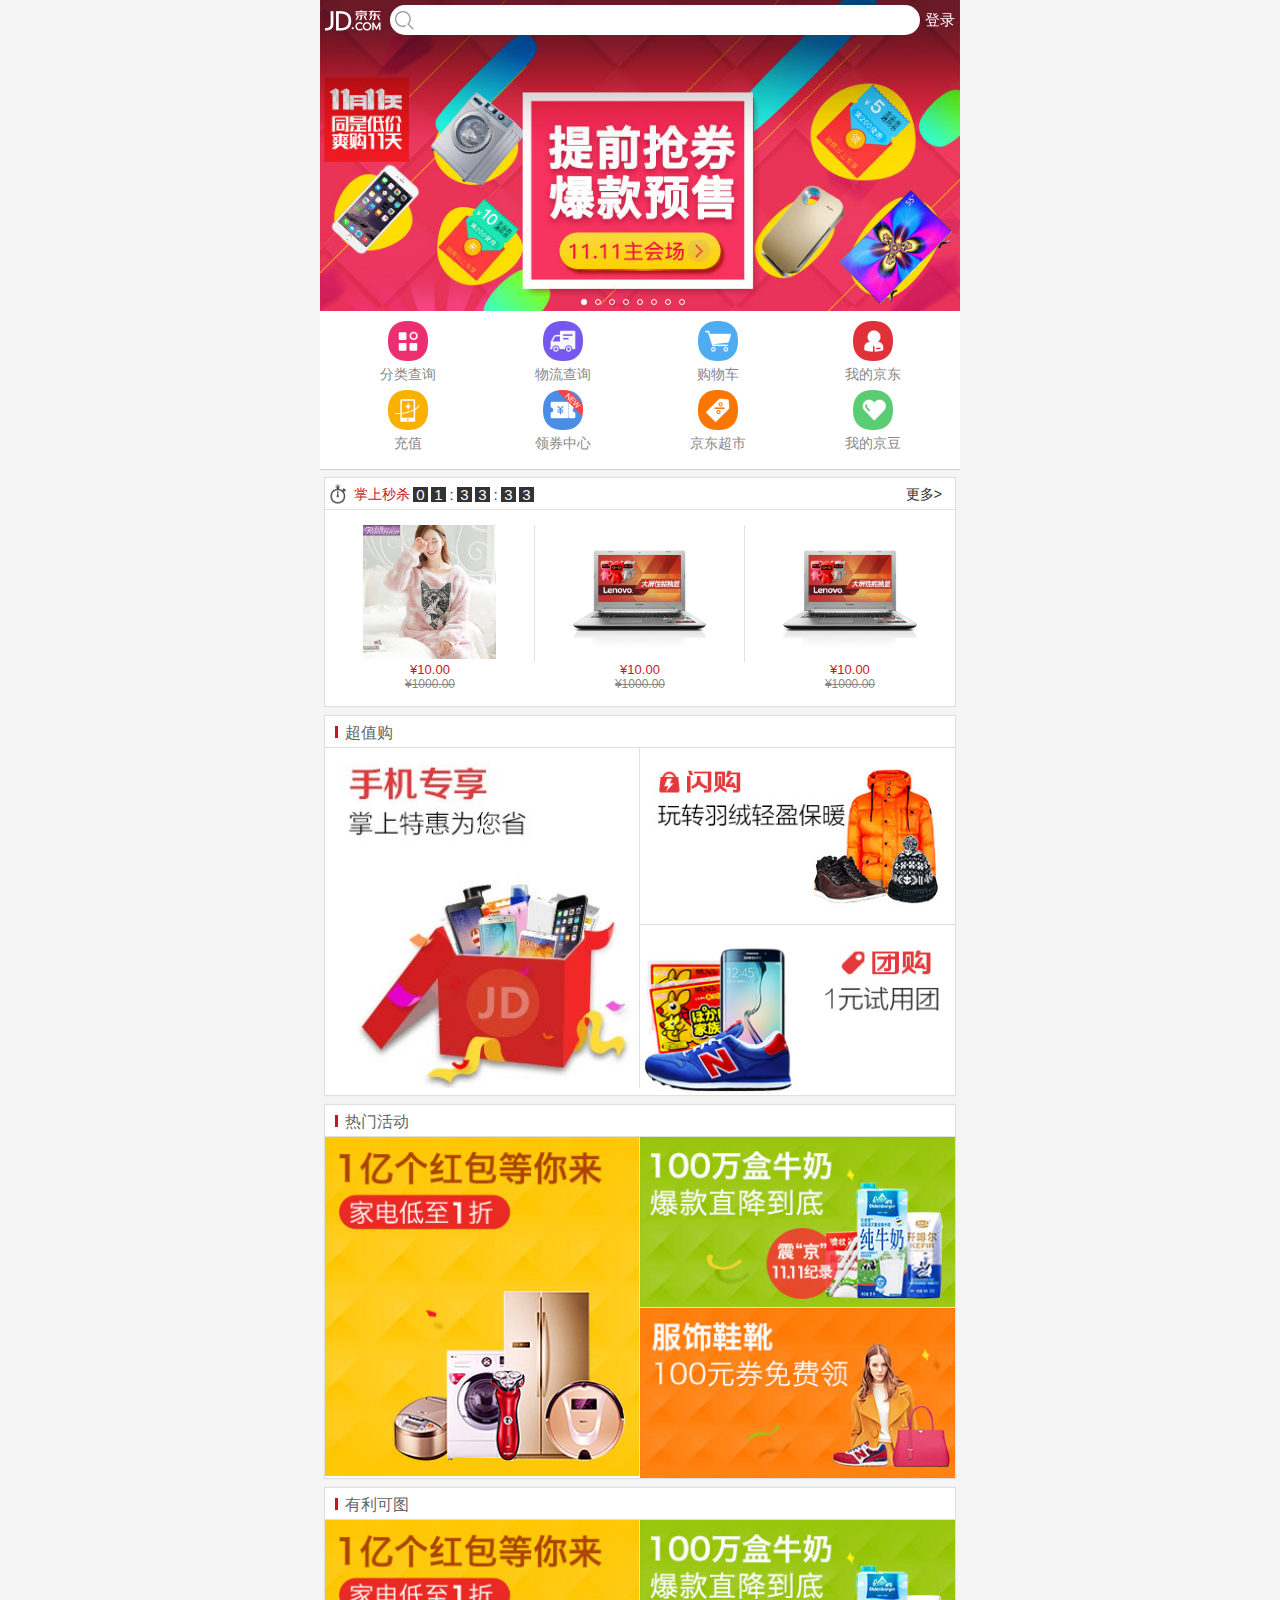
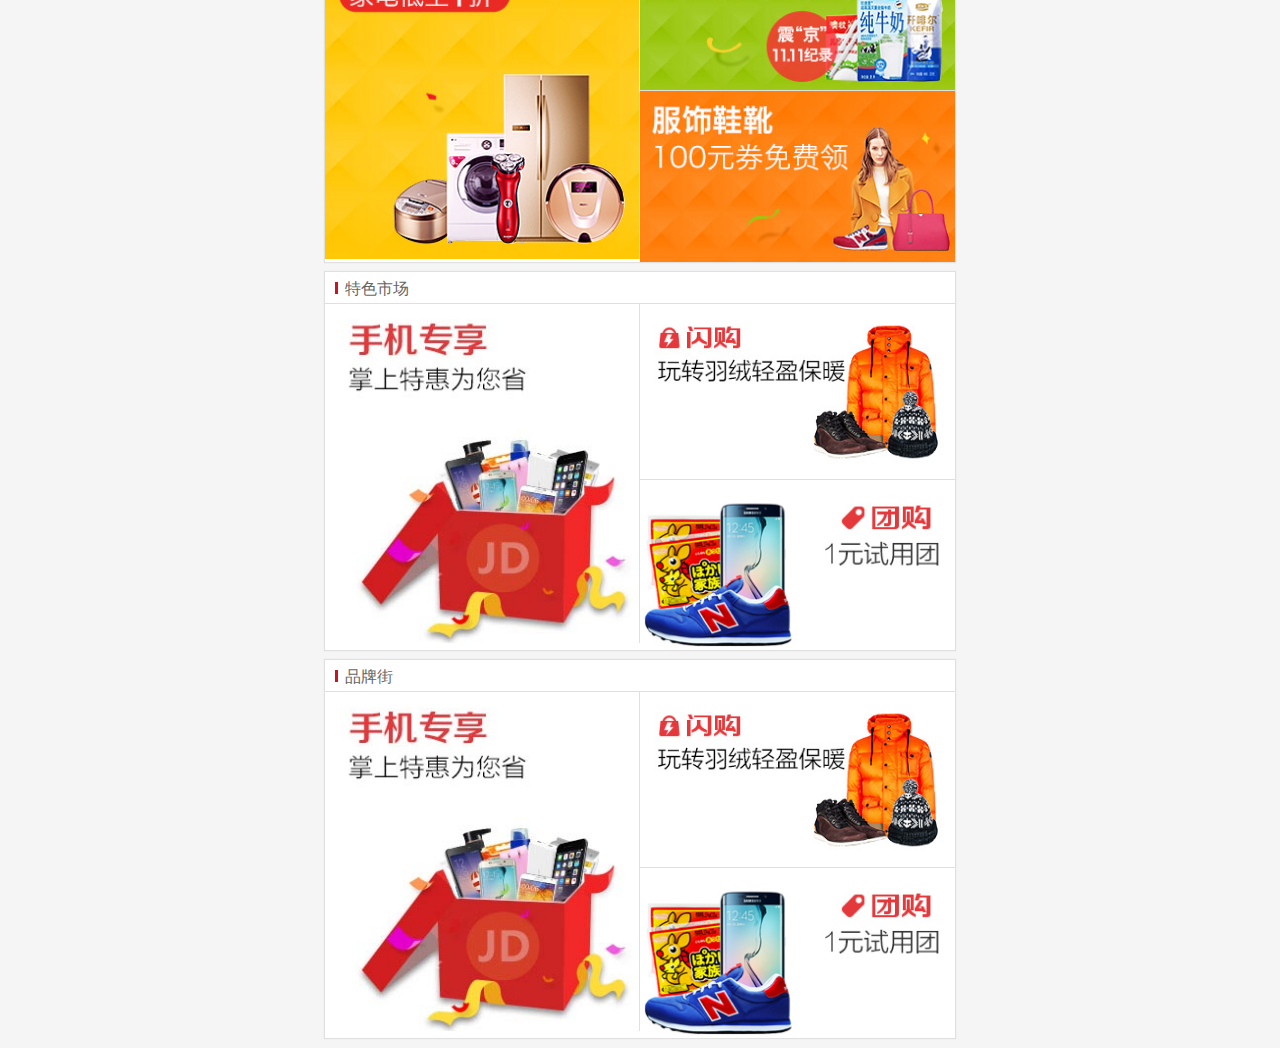
<file: index.html>
<!DOCTYPE html>
<html>
	<head>
		<meta charset="utf-8">
		<meta name="viewport" content="width=device-width, user-scalable=no, initial-scale=1.0, maximum-scale=1.0, minimum-scale=1.0" />
		<title></title>
		<link rel="stylesheet" href="css/base.css" />
		<link rel="stylesheet" href="css/css.css" />
		
	</head>
	<body>
		<div class="jd_layout">
			<header class="jd_header">
				<div class="jd_header_box">
					<a href="#" class="icon_logo"></a>
					<form action="">
						<span class="icon_search"></span>
						<input type="search" />
					</form>
					<a href="#" class="login">登录</a>
				</div>
			</header>
			<div class="jd_banner">
				<ul class="clearfix">
					<li><a href=""><img src="img/l8.jpg" alt="" /></a></li>
					<li><a href=""><img src="img/l1.jpg" alt="" /></a></li>
					<li><a href=""><img src="img/l2.jpg" alt="" /></a></li>
					<li><a href=""><img src="img/l3.jpg" alt="" /></a></li>
					<li><a href=""><img src="img/l4.jpg" alt="" /></a></li>
					<li><a href=""><img src="img/l5.jpg" alt="" /></a></li>
					<li><a href=""><img src="img/l6.jpg" alt="" /></a></li>
					<li><a href=""><img src="img/l7.jpg" alt="" /></a></li>
					<li><a href=""><img src="img/l8.jpg" alt="" /></a></li>
					<li><a href=""><img src="img/l1.jpg" alt="" /></a></li>
				</ul>
				<ul>
					<li class="cur"></li>
					<li></li>
					<li></li>
					<li></li>
					<li></li>
					<li></li>
					<li></li>
					<li></li>
				</ul>
			</div>
			<!--导航栏-->
			<nav class="jd_nav">
				<ul class="clearfix">
					<li>
						<a href="#">
							<img src="img/nav0.png"/>
							<p>分类查询</p>
						</a>
					</li>
					<li>
						<a href="#">
							<img src="img/nav1.png"/>
							<p>物流查询</p>
						</a>
					</li>
					<li>
						<a href="#">
							<img src="img/nav2.png"/>
							<p>购物车</p>
						</a>
					</li>
					<li>
						<a href="#">
							<img src="img/nav3.png"/>
							<p>我的京东</p>
						</a>
					</li>
					<li>
						<a href="#">
							<img src="img/nav4.png"/>
							<p>充值</p>
						</a>
					</li>
					<li>
						<a href="#">
							<img src="img/nav5.png"/>
							<p>领券中心</p>
						</a>
					</li>
					<li>
						<a href="#">
							<img src="img/nav6.png"/>
							<p>京东超市</p>
						</a>
					</li>
					<li>
						<a href="#">
							<img src="img/nav7.png"/>
							<p>我的京豆</p>
						</a>
					</li>
				</ul>				
			</nav>
			<!--京东商品开始-->
			<main class="jd_main">
				<section class="jd_product">
					<div class="jd_product_tit noborder clearfix">
						<span class="sk_icon"></span>
						<span class="sk_name">掌上秒杀</span>
						<div class="sk_time">
							<span>0</span>
							<span>1</span>
							<span>:</span>
							<span>3</span>
							<span>3</span>
							<span>:</span>
							<span>3</span>
							<span>3</span>
						</div>
						<a href="#" class="sk_more">更多></a>
					</div>
					<div class="jd_product_con">
						<ul class="clearfix">
							<li>
								<a href="#">
									<img src="img/detail01.jpg" alt="" />
								</a>
								<p class="sk_nowprice">&yen;10.00</p>
								<p class="sk_oldprice">&yen;1000.00</p>
							</li>
							<li>
								<a href="#">
									<img src="img/detail02.jpg" alt="" />
								</a>
								<p class="sk_nowprice">&yen;10.00</p>
								<p class="sk_oldprice">&yen;1000.00</p>
							</li>
							<li>
								<a href="#">
									<img src="img/detail02.jpg" alt="" />
								</a>
								<p class="sk_nowprice">&yen;10.00</p>
								<p class="sk_oldprice">&yen;1000.00</p>
							</li>
						</ul>
					</div>
				</section>
				<section class="jd_product">
					<div class="jd_product_tit">
						<h3>超值购</h3>
					</div>
					<div class="jd_product_con clearfix">
						<a href="#" class="f_left b_right w_50"><img src="img/cp1.jpg" alt="" /></a>
						<a href="#" class="b_bottom f_right w_50"><img src="img/cp2.jpg" alt="" /></a>
						<a href="#" class="w_50 f_right"><img src="img/cp3.jpg" alt="" /></a>
					</div>
				</section>
				<section class="jd_product">
					<div class="jd_product_tit">
						<h3>热门活动</h3>
					</div>
					<div class="jd_product_con clearfix">
						<a href="#" class="f_left b_right w_50"><img src="img/cp4.jpg" alt="" /></a>
						<a href="#" class="b_bottom f_right w_50"><img src="img/cp5.jpg" alt="" /></a>
						<a href="#" class="w_50 f_right"><img src="img/cp6.jpg" alt="" /></a>
					</div>
				</section>
				<section class="jd_product">
					<div class="jd_product_tit">
						<h3>有利可图</h3>
					</div>
					<div class="jd_product_con clearfix">
						<a href="#" class="f_left b_right w_50"><img src="img/cp4.jpg" alt="" /></a>
						<a href="#" class="b_bottom f_right w_50"><img src="img/cp5.jpg" alt="" /></a>
						<a href="#" class="w_50 f_right"><img src="img/cp6.jpg" alt="" /></a>
					</div>
				</section>
				<section class="jd_product">
					<div class="jd_product_tit">
						<h3>特色市场</h3>
					</div>
					<div class="jd_product_con clearfix">
						<a href="#" class="f_left b_right w_50"><img src="img/cp1.jpg" alt="" /></a>
						<a href="#" class="b_bottom f_right w_50"><img src="img/cp2.jpg" alt="" /></a>
						<a href="#" class="w_50 f_right"><img src="img/cp3.jpg" alt="" /></a>
					</div>
				</section>
				<section class="jd_product">
					<div class="jd_product_tit">
						<h3>品牌街</h3>
					</div>
					<div class="jd_product_con clearfix">
						<a href="#" class="f_left b_right w_50"><img src="img/cp1.jpg" alt="" /></a>
						<a href="#" class="b_bottom f_right w_50"><img src="img/cp2.jpg" alt="" /></a>
						<a href="#" class="w_50 f_right"><img src="img/cp3.jpg" alt="" /></a>
					</div>
				</section>
			</main>
		</div>
	</body>
	<script src="js/common.js"></script>
	<script src="js/myjs.js" type="text/javascript" charset="utf-8"></script>
</html>
</file>
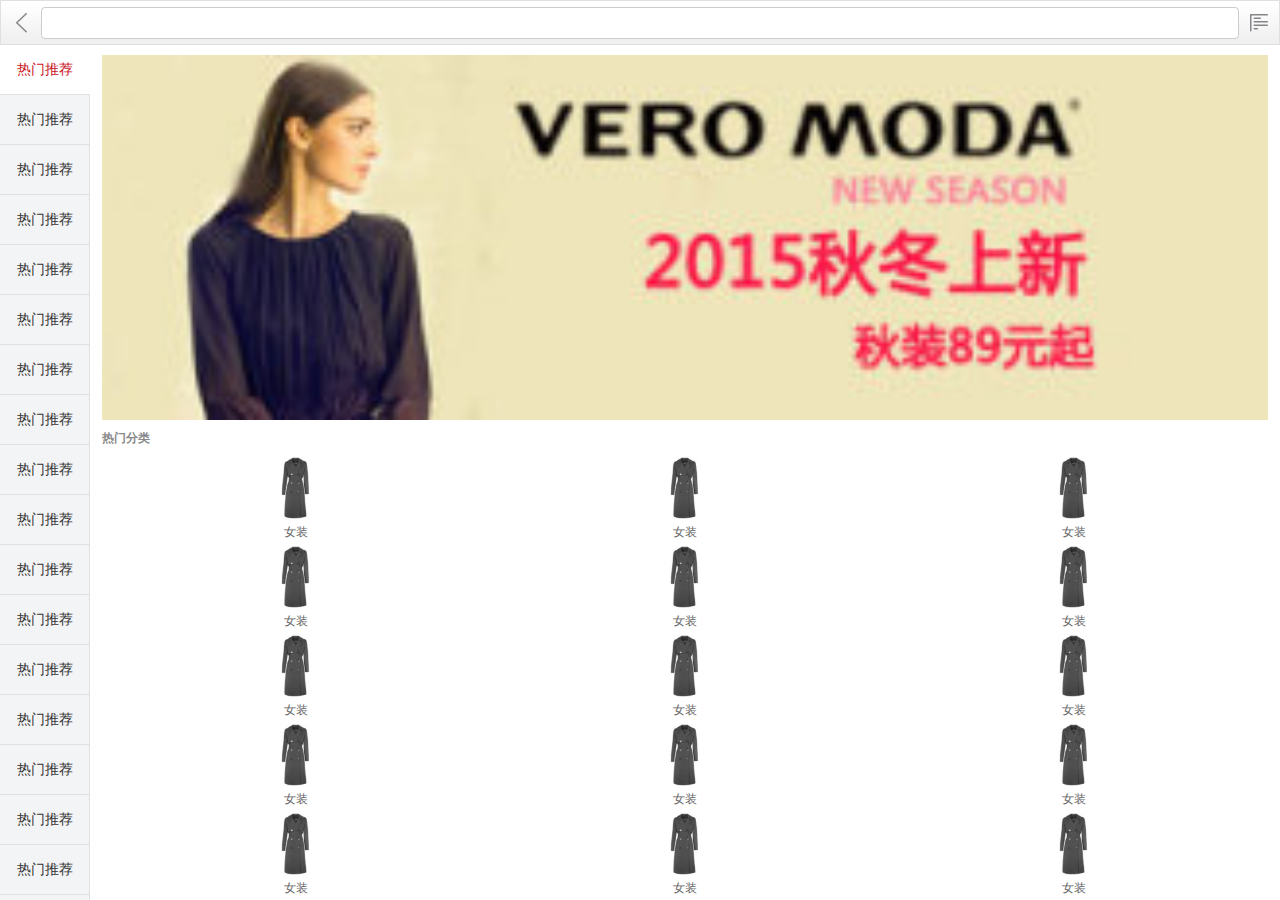
<file: category.html>
<!DOCTYPE html>
<html>
	<head>
		<meta charset="utf-8">
		<meta name="viewport" content="width=device-width, user-scalable=no, initial-scale=1.0, maximum-scale=1.0, minimum-scale=1.0" />	
		<title>分类</title>
		<link rel="stylesheet" href="css/base.css" />
		<link rel="stylesheet" href="css/category.css" />
	</head>
	<body>
		<!--顶部通栏-->
		<header class="jd_topbar">
			<a href="#" class="icon_back"></a>
			<form action="">
				<input type="search" />
			</form>
			<a href="#" class="icon_menu"></a>
		</header>
		<!--分类大盒子-->
		<main class="jd_category">
			<div class="jd_category_l">
				<ul class="jd_category_left_con">
					<li class="now"><a href="#">热门推荐</a></li>
					<li><a href="#">热门推荐</a></li>
					<li><a href="#">热门推荐</a></li>
					<li><a href="#">热门推荐</a></li>
					<li><a href="#">热门推荐</a></li>
					<li><a href="#">热门推荐</a></li>
					<li><a href="#">热门推荐</a></li>
					<li><a href="#">热门推荐</a></li>
					<li><a href="#">热门推荐</a></li>
					<li><a href="#">热门推荐</a></li>
					<li><a href="#">热门推荐</a></li>
					<li><a href="#">热门推荐</a></li>
					<li><a href="#">热门推荐</a></li>
					<li><a href="#">热门推荐</a></li>
					<li><a href="#">热门推荐</a></li>
					<li><a href="#">热门推荐</a></li>
					<li><a href="#">热门推荐</a></li>
					<li><a href="#">热门推荐</a></li>
					<li><a href="#">热门推荐</a></li>
				</ul>
			</div>
			<div class="jd_category_r">
				<div class="jd_category_r_con">
					<a href="#" class="category_flbanner"><img src="img/banner_1.jpg" alt="" /></a>
					<div class="category_box">
						<h3>热门分类</h3>
						<ul class="clearfix">
							<li>
								<a href="#">
									<img src="img/nv-fy.jpg" alt="" />
									<p>女装</p>
								</a>
							</li>
							<li>
								<a href="#">
									<img src="img/nv-fy.jpg" alt="" />
									<p>女装</p>
								</a>
							</li>
							<li>
								<a href="#">
									<img src="img/nv-fy.jpg" alt="" />
									<p>女装</p>
								</a>
							</li>
							<li>
								<a href="#">
									<img src="img/nv-fy.jpg" alt="" />
									<p>女装</p>
								</a>
							</li>
							<li>
								<a href="#">
									<img src="img/nv-fy.jpg" alt="" />
									<p>女装</p>
								</a>
							</li>
							<li>
								<a href="#">
									<img src="img/nv-fy.jpg" alt="" />
									<p>女装</p>
								</a>
							</li>
							<li>
								<a href="#">
									<img src="img/nv-fy.jpg" alt="" />
									<p>女装</p>
								</a>
							</li>
							<li>
								<a href="#">
									<img src="img/nv-fy.jpg" alt="" />
									<p>女装</p>
								</a>
							</li>
							<li>
								<a href="#">
									<img src="img/nv-fy.jpg" alt="" />
									<p>女装</p>
								</a>
							</li>
							<li>
								<a href="#">
									<img src="img/nv-fy.jpg" alt="" />
									<p>女装</p>
								</a>
							</li>
							<li>
								<a href="#">
									<img src="img/nv-fy.jpg" alt="" />
									<p>女装</p>
								</a>
							</li>
							<li>
								<a href="#">
									<img src="img/nv-fy.jpg" alt="" />
									<p>女装</p>
								</a>
							</li>
							<li>
								<a href="#">
									<img src="img/nv-fy.jpg" alt="" />
									<p>女装</p>
								</a>
							</li>
							<li>
								<a href="#">
									<img src="img/nv-fy.jpg" alt="" />
									<p>女装</p>
								</a>
							</li>
							<li>
								<a href="#">
									<img src="img/nv-fy.jpg" alt="" />
									<p>女装</p>
								</a>
							</li>
						</ul>
					</div>
				</div>
			</div>
		</main>
		<script src="js/common.js" type="text/javascript" charset="utf-8"></script>
		<script src="js/category.js" type="text/javascript" charset="utf-8"></script>
	</body>
</html>
</file>
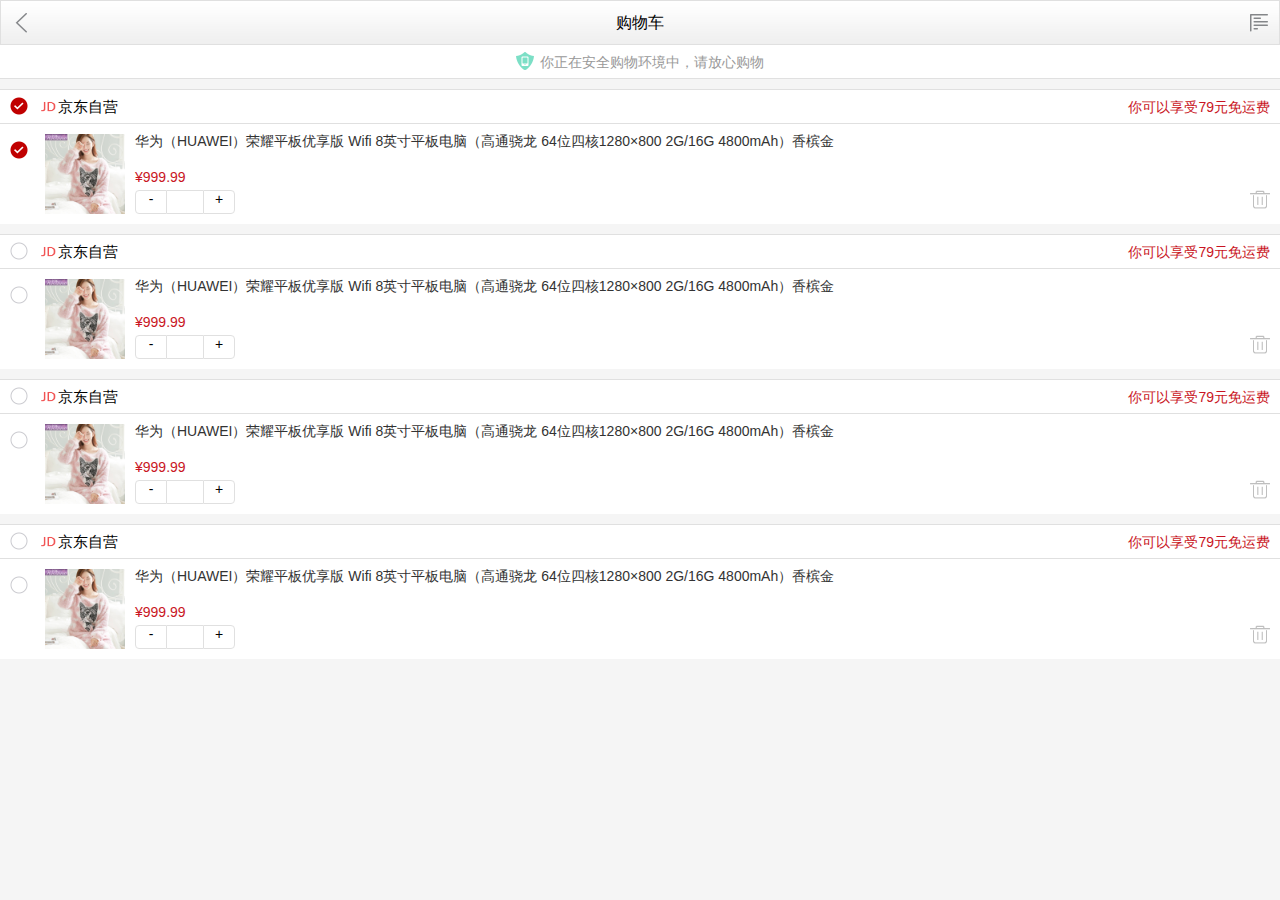
<file: shoppingcart.html>
<!DOCTYPE html>
<html>
	<head>
		<meta charset="utf-8">
		<meta name="viewport" content="width=device-width, user-scalable=no, initial-scale=1.0, maximum-scale=1.0, minimum-scale=1.0" />	
		<title>购物车</title>
		<link rel="stylesheet" href="css/base.css" />
		<link rel="stylesheet" href="css/shoppingcar.css" />
	</head>
	<body>
		<!--顶部通栏-->
		<header class="jd_topbar">
			<a href="#" class="icon_back"></a>
			<h2>购物车</h2>
			<a href="#" class="icon_menu"></a>
		</header>
		<!--安全提示开始-->
		<div class="jd_safeTip">
			<p>你正在安全购物环境中，请放心购物</p>
		</div>
		<!--安全提示结束-->
		<!--店铺购物车开始-->
		<div class="jd_shopBox">
			<div class="jd_shopBox_t clearfix">
				<div class="top_check">
					<a href="#" class="jd_checkbox" checked></a>					
				</div>
				<div class="top_right">
					<img src="img/buy-logo.png" alt="" />
					<span class="top_right_name">京东自营</span>
					<span class="top_right_tip">你可以享受79元免运费</span>
				</div>
			</div>
			<div class="jd_shopBox_c clearfix">
				<div class="jd_shopBox_c_l">
					<div class="con_check">
						<a href="#" class="jd_checkbox" checked></a>
					</div>					
				</div>
				<div class="jd_shopBox_c_r clearfix">
					<div class="jd_shopBox_c_r_l">
						<a href="#"><img src="img/detail01.jpg" alt="" /></a>
					</div>
					<div class="jd_shopBox_c_r_r">
						<div class="jd_shopBox_c_r_r_t">
							<a href="#">华为（HUAWEI）荣耀平板优享版 Wifi 8英寸平板电脑（高通骁龙 64位四核1280×800 2G/16G 4800mAh）香槟金</a>
						</div>
						<div class="jd_shopBox_c_r_r_c">
							<p class="price">&yen;999.99</p>
							<div class="allbox clearfix">
								<div class="allbox_l clearfix">
									<span>-</span>
									<input type="tel" />
									<span>+</span>
								</div>
								<div class="allbox_r">
									<span class="allbox_r_t"></span>
									<span class="allbox_r_b"></span>
								</div>
							</div>
						</div>
					</div>
				</div>
			</div>
		</div>

<!--店铺购物车开始-->
		<div class="jd_shopBox">
			<div class="jd_shopBox_t clearfix">
				<div class="top_check">
					<a href="#" class="jd_checkbox"></a>					
				</div>
				<div class="top_right">
					<img src="img/buy-logo.png" alt="" />
					<span class="top_right_name">京东自营</span>
					<span class="top_right_tip">你可以享受79元免运费</span>
				</div>
			</div>
			<div class="jd_shopBox_c clearfix">
				<div class="jd_shopBox_c_l">
					<div class="con_check">
						<a href="#" class="jd_checkbox"></a>
					</div>					
				</div>
				<div class="jd_shopBox_c_r clearfix">
					<div class="jd_shopBox_c_r_l">
						<a href="#"><img src="img/detail01.jpg" alt="" /></a>
					</div>
					<div class="jd_shopBox_c_r_r">
						<div class="jd_shopBox_c_r_r_t">
							<a href="#">华为（HUAWEI）荣耀平板优享版 Wifi 8英寸平板电脑（高通骁龙 64位四核1280×800 2G/16G 4800mAh）香槟金</a>
						</div>
						<div class="jd_shopBox_c_r_r_c">
							<p class="price">&yen;999.99</p>
							<div class="allbox clearfix">
								<div class="allbox_l clearfix">
									<span>-</span>
									<input type="tel" />
									<span>+</span>
								</div>
								<div class="allbox_r">
									<span class="allbox_r_t"></span>
									<span class="allbox_r_b"></span>
								</div>
							</div>
						</div>
					</div>
				</div>
			</div>
		</div>
		<!--店铺购物车结束-->
		<!--店铺购物车开始-->
		<div class="jd_shopBox">
			<div class="jd_shopBox_t clearfix">
				<div class="top_check">
					<a href="#" class="jd_checkbox"></a>					
				</div>
				<div class="top_right">
					<img src="img/buy-logo.png" alt="" />
					<span class="top_right_name">京东自营</span>
					<span class="top_right_tip">你可以享受79元免运费</span>
				</div>
			</div>
			<div class="jd_shopBox_c clearfix">
				<div class="jd_shopBox_c_l">
					<div class="con_check">
						<a href="#" class="jd_checkbox"></a>
					</div>					
				</div>
				<div class="jd_shopBox_c_r clearfix">
					<div class="jd_shopBox_c_r_l">
						<a href="#"><img src="img/detail01.jpg" alt="" /></a>
					</div>
					<div class="jd_shopBox_c_r_r">
						<div class="jd_shopBox_c_r_r_t">
							<a href="#">华为（HUAWEI）荣耀平板优享版 Wifi 8英寸平板电脑（高通骁龙 64位四核1280×800 2G/16G 4800mAh）香槟金</a>
						</div>
						<div class="jd_shopBox_c_r_r_c">
							<p class="price">&yen;999.99</p>
							<div class="allbox clearfix">
								<div class="allbox_l clearfix">
									<span>-</span>
									<input type="tel" />
									<span>+</span>
								</div>
								<div class="allbox_r">
									<span class="allbox_r_t"></span>
									<span class="allbox_r_b"></span>
								</div>
							</div>
						</div>
					</div>
				</div>
			</div>
		</div>
		<!--店铺购物车结束-->
		<!--店铺购物车开始-->
		<div class="jd_shopBox">
			<div class="jd_shopBox_t clearfix">
				<div class="top_check">
					<a href="#" class="jd_checkbox"></a>					
				</div>
				<div class="top_right">
					<img src="img/buy-logo.png" alt="" />
					<span class="top_right_name">京东自营</span>
					<span class="top_right_tip">你可以享受79元免运费</span>
				</div>
			</div>
			<div class="jd_shopBox_c clearfix">
				<div class="jd_shopBox_c_l">
					<div class="con_check">
						<a href="#" class="jd_checkbox"></a>
					</div>					
				</div>
				<div class="jd_shopBox_c_r clearfix">
					<div class="jd_shopBox_c_r_l">
						<a href="#"><img src="img/detail01.jpg" alt="" /></a>
					</div>
					<div class="jd_shopBox_c_r_r">
						<div class="jd_shopBox_c_r_r_t">
							<a href="#">华为（HUAWEI）荣耀平板优享版 Wifi 8英寸平板电脑（高通骁龙 64位四核1280×800 2G/16G 4800mAh）香槟金</a>
						</div>
						<div class="jd_shopBox_c_r_r_c">
							<p class="price">&yen;999.99</p>
							<div class="allbox clearfix">
								<div class="allbox_l clearfix">
									<span>-</span>
									<input type="tel" />
									<span>+</span>
								</div>
								<div class="allbox_r">
									<span class="allbox_r_t"></span>
									<span class="allbox_r_b"></span>
								</div>
							</div>
						</div>
					</div>
				</div>
			</div>
		</div>
		<!--店铺购物车结束-->
		<!--弹出层-->
		<div class="jd_popwin">
			<div class="jd_popwin_box">
				<div class="tips">你确定删除这些商品吗</div>
				<div class="anniu clearfix">
					<a href="#" class="cancle">取消</a>
					<a href="#" class="submit">确定</a>
				</div>
			</div>
		</div>
		<!--弹出层结束-->
	</body>
	<script src="js/common.js" type="text/javascript" charset="utf-8"></script>
	<script src="js/cart.js" type="text/javascript" charset="utf-8"></script>
</html>
</file>
<file: css/base.css>
*,
::before,
::after {
	padding: 0;
	margin: 0;
	/*清除默认高亮*/
	-webkit-tap-highlight-color: transparent;
	/*设置所以的宽度从border开始计算*/
	-webkit-box-sizing: border-box;
		box-sizing: border-box;
}
body {
	font-size: 14px;
	font-family: "microsoft yahei",sans-serif;
}
ul,ol {
	list-style: none;
}
input,textarea {
	border: 0;
	resize: none;
	outline: none;
	/*针对ios浏览器清除默认样式*/
	-webkit-appearance: none;
}	
a {
	text-decoration: none;
	color:#333;
}
/*清浮动*/
.clearfix::before,
.clearfix::after {
	content:"";
	display: block;
	height: 0;
	line-height: 0;
	visibility:hidden;
	clear:both;	
}
.f_left {
	float: left;
}
.f_right {
	float:right
}

[class^="icon_"] {
	background: url(../img/sprites.png);
	-webkit-background-size: 200px 200px;
	background-size: 200px 200px;
}
/*顶部通栏菜单*/
.jd_topbar {
	width: 100%;
	height: 45px;
	border: 1px solid #E0E0E0;
	background:url(../img/header-bg.png) repeat-x;
	-webkit-background-size: 1px 44px;
	background-size: 1px 44px;
	position: absolute;    
}
.jd_topbar form {
	width: 100%;
	height: 44px;
    padding: 0 40px;
}
.jd_topbar form input {
	width: 100%;
	height: 32px;
	border: 1px solid #ccc;
	border-radius: 4px;
	margin-top: 6px;
}
.jd_topbar .icon_back {
	width: 40px;
	height: 44px;
	position: absolute;
	left: 0;
	top:0;
	background-position: -20px 0;
	-webkit-background-position: -20px 0;
	padding: 12px 10px;
	background-clip: content-box;
	background-origin:content-box;
}
.jd_topbar h2 {
	font-weight: inherit;
	font-size: 16px;
	text-align: center;
	line-height: 44px;
}
.jd_topbar .icon_menu {
	width: 40px;
	height: 44px;
	position: absolute;
	right: 0;
	top:0;
	background-position: -60px 0;
	-webkit-background-position: -60px 0;
	padding: 12px 10px;
	background-clip: content-box;
	background-origin:content-box;
}
</file>
<file: css/css.css>
body {
	background: #f5f5f5;
}

.jd_layout {
	min-width:300px;
	max-width:640px;
	margin: 0 auto;
	position: relative;
	
}
/*搜索的盒子*/
.jd_header{
    position: fixed;
    left: 0;
    top: 0;
    width: 100%;
    height: 40px;
    z-index: 999;
}
.jd_header .jd_header_box{
    min-width: 300px;
    max-width: 640px;
    margin: 0 auto;
    background: rgba(201,21,35,0);
    height: 40px;
    position: relative;
}
.jd_header .jd_header_box .icon_logo{
    background-position: 0 -103px;
    width: 60px;
    height: 36px;
    position: absolute;
    top: 4px;
    left: 5px;
}

.jd_header .jd_header_box form{
    width: 100%;
    padding-left: 70px;
    padding-right: 40px;
    height: 40px;
    position: relative;
}
.jd_header .jd_header_box form input {
	height: 30px;
	width: 100%;
	margin-top: 5px;
	border-radius:15px;
	padding-left: 2%;
}

.jd_header .jd_header_box form span.icon_search {
	width: 20px;
	height: 20px;
	background-position: -60px -109px;
	left: 75px;
	top: 10px;
	position: absolute;
}

.jd_header .jd_header_box .login {
	width: 40px;
	height: 40px;
	position: absolute;
	right: 0;
	top: 0;
	color: #fff;
	font-size: 15px;
	line-height: 40px;
	text-align: center;
}
/*banner开始*/
.jd_banner {
	width: 100%;
	position: relative;
	overflow: hidden;
}
.jd_banner ul:nth-child(1) {
	width: 1000%;
	transform: translateX(-10%);
	transform: -webkit-translateX(-10%);
}
.jd_banner ul:nth-child(1) li {
	width: 10%;
	float: left;
}

.jd_banner ul:nth-child(1) li a {
	width: 100%;
}
.jd_banner ul:nth-child(1) li a img {
	width: 100%;
	display: block;
}
.jd_banner ul:nth-child(2) {
	position: absolute;
	left: 50%;
	margin-left: -59px;
	width: 118px;
	height: 6px;
	bottom:6px;
}
.jd_banner ul:nth-child(2) li {
	width: 6px;
	height: 6px;
	border-radius: 50%;
	border: 1px solid #fff;
	float: left;
	margin-left: 8px;
}
.jd_banner ul:nth-child(2) li:nth-child(1) {
	margin-left: 0;
}
.jd_banner ul:nth-child(2) li.cur {
	background: #fff;
	border: none;
}

/*导航栏*/
.jd_nav {
	padding: 10px;
	background: #fff;
	border-bottom: 1px solid #ccc;
	
}
.jd_nav ul li {
	width: 25%;
	float: left;
	height: 69px;
}

.jd_nav ul li a {
	display: block;
	width: 100%;
}
.jd_nav ul li a img {
	width: 40px;
	height: 40px;
	display: block;
	margin: 0 auto;
}

.jd_nav ul li a p {
	margin-top: 5px;
	text-align: center;
	color: #888;
}

/*京东商品开始*/
.jd_main {
	margin: 8px 5px 0;
}
.jd_main .jd_product {
	background: #fff;
	box-shadow: 0 0 1px 1px #e0e0e0;
}
.jd_product {
	margin-bottom: 10px;
}
.noborder {
	border-bottom: 0;
}
.jd_product_tit {
	height: 32px;
	line-height: 32px;
	border-bottom: 1px solid #E0E0E0;
	padding: 0 5px;
}
.jd_product_tit h3 {
	font-weight: inherit;
	color: #666;
	position: relative;
	padding-left: 15px;
}
.jd_product_tit h3::before {
	content:"";
	position: absolute;
	width: 3px;
	height: 12px;
	background: #C91523;
	top:10px;
	left: 5px;
}
.sk_icon {
	background: url(../img/seckill-icon.png) no-repeat;
	-webkit-background-size: 16px 20px ;
	background-size: 16px 20px;
	width: 16px;
	height: 20px;
	float: left;
	margin-top: 6px;
}
.sk_name {
	color:#C91523;	
	float: left;
	margin-left: 8px;
}
.sk_time span {
	width: 15px;
	height: 15px;
	line-height: 15px;
	margin-left: 3px;
	background: #333333;
	color:#fff;
	font-size: 15px;
	text-align: center;
	float: left;
	margin-top: 9px;
	
}

.sk_time span:nth-child(3n) {
	background: #fff;
	width: 5px;
	color: #333;
}
.sk_more {
	float: right;
	margin-right: 8px;
}

.jd_product_con ul li {
	float: left;
	width: 33.3333%;
	padding: 15px 0;
	text-align: center;
}

.jd_product_con ul li a {
	display: block;
	width: 100%;
	border-right: 1px solid #E0E0E0;
}
.jd_product_con ul li:last-child a {
	border-right: none;
}
.jd_product_con ul li a img {
	width: 64%;
	margin: 0 auto;
	text-align: center;
}

.jd_product_con ul li .sk_nowprice {
	color:#C91523;
	font-size: 13px;
}
.jd_product_con ul li .sk_oldprice {
	color: #888;
	font-size: 12px;
	text-decoration: line-through;
}

.b_left {
	border-left: 1px solid #E0E0E0;
}
.b_right {
	border-right:1px solid #E0E0E0 ;
}

.b_bottom {
	border-bottom: 1px solid #E0E0E0;
}

.w_50 {
	width: 50%;
}

.w_50 img {
	width: 100%;
	display: block;
}
</file>
<file: css/category.css>
html,body {
	width: 100%;
	height: 100%;
}
/*顶部通栏菜单*/
.jd_topbar {
	width: 100%;
	height: 45px;
	border: 1px solid #E0E0E0;
	background:url(../img/header-bg.png) repeat-x;
	-webkit-background-size: 1px 44px;
	background-size: 1px 44px;
	position: absolute;    
}
.jd_topbar form {
	width: 100%;
	height: 44px;
    padding: 0 40px;
}
.jd_topbar form input {
	width: 100%;
	height: 32px;
	border: 1px solid #ccc;
	border-radius: 4px;
	margin-top: 6px;
}
.jd_topbar .icon_back {
	width: 40px;
	height: 44px;
	position: absolute;
	left: 0;
	top:0;
	background-position: -20px 0;
	-webkit-background-position: -20px 0;
	padding: 12px 10px;
	background-clip: content-box;
	background-origin:content-box;
}
.jd_topbar .icon_menu {
	width: 40px;
	height: 44px;
	position: absolute;
	right: 0;
	top:0;
	background-position: -60px 0;
	-webkit-background-position: -60px 0;
	padding: 12px 10px;
	background-clip: content-box;
	background-origin:content-box;
}

/*分类大盒子开始*/
.jd_category {
	width: 100%;
	height: 100%;
	padding-top: 45px;
}

.jd_category_l {
	width: 90px;
	height: 100%;	
	overflow: hidden;
	text-align: center;
	background: #CCCCCC;
	float: left;
}
.jd_category_l ul li {
	height: 50px;
	width: 90px;
	border-right: 1px solid #E0E0E0;
	border-bottom: 1px solid #E0E0E0;
	text-align: center;
	line-height: 50px;
	background: #f3f4f6;
}
.jd_category_l ul li.now {
	background: #fff;
	border-right: none;	
}
.jd_category_l ul li.now a {
	color: #C91523;
}
.jd_category_l ul li a {
	font-family: "microsoft sans serif";
	display: block;
}

/*当盒子定义了overflow:hidden后就不会和外界的任何盒子有干扰，自身变成伸缩的盒子，铺满自己的空间*/
.jd_category_r {
	overflow: hidden;
	height: 100%;	
	padding: 10px 12px;
}
.jd_category_r_con {
	width: 100%;
	
}
.category_flbanner {
	width: 100%;
	display: block;
	
}
.category_flbanner img {
	display: block;
	width: 100%;
}
.category_box h3 {
	font-size: 12px;
	color: #888;
	margin: 10px 0;	
}
.category_box ul li {
	float: left;
	width: 33.333%;
}
.category_box ul li a {
	width: 100%;
	display: block;
}
.category_box ul li a img {
	width: 62px;
	height: 62px;
	margin: 0 auto;
	display: block;	
}
.category_box ul li a p {
	text-align: center;
	color: #666666;
	font-size: 12px;
	margin: 5px 0;
}
</file>
<file: css/shoppingcar.css>
body {
	background: #F5F5F5;
}
.jd_topbar {
	position: relative;
}
/*安全提示开始*/
.jd_safeTip {
	width: 100%;
	height: 34px;
	line-height: 34px;
	background: #FFFFFF;
	text-align: center;
	border-bottom: 1px solid #E0E0E0;	
}
.jd_safeTip p {
	display: inline-block;
	color: #999;	
	position: relative;
	padding-left: 24px;
}
.jd_safeTip p::before {
	position: absolute;
	top: 7px;
	left: 0;
	content: "";
	background: url(../img/safe_icon.png) no-repeat;
	-webkit-background-size: 18px 18px;
	background-size: 18px 18px;
	display: block;
	width: 18px;
	height: 18px;	
}
/*安全提示结束*/
/*店铺购物车开始*/
.jd_shopBox {
	width: 100%;
	margin-top: 10px;
	background: #fff;
	border-top: 1px solid #E0E0E0;
}
.jd_shopBox_t {
	height: 34px;
	width: 100%;
	line-height: 34px;
	border-bottom: 1px solid #E0E0E0;
}
.top_check,.con_check {
	position: absolute;
	width: 40px;
}
.top_right {
	width: 100%;
	padding-left: 40px;
}
.top_right img {
	width: 15px;
	height: 13px;
	float: left;
	margin: 10px 2px 0 1px;
}
.top_right span.top_right_name {
	font-size: 15px;
	float: left;
}
.top_right span.top_right_tip {
	float: right;
	color: #C91523;
	margin-right: 10px;
}

.jd_checkbox {
	width: 20px;
	height: 20px;
	background: url(../img/shop-icon.png) no-repeat;
	-webkit-background-size: 50px 100px;
	background-size: 50px 100px;
	display: block;	
	margin: 7px 0 0 10px;
}

.jd_checkbox .top_check {
	position: relative;
}
.jd_checkbox[checked] {
	background-position: -25px 0;
}
.jd_shopBox_c {
	background: #fff;
	padding: 10px 0 10px 0;
}
.jd_shopBox_c_r {
	padding-left: 45px;
	overflow: hidden;
}
.jd_shopBox_c_r_l {
	float: left;
}
.jd_shopBox_c_r_l  a {
	display: block;
	width: 80px;
	height: 80px;
}
.jd_shopBox_c_r_l  a img {
	width: 100%;
	height: 100%;
	display: block;
}
.jd_shopBox_c_r_r {
	
}
.jd_shopBox_c_r_r_t {
	line-height: 15px;
	overflow: hidden;
	height: 30px;
	padding: 0 10px;
}
.jd_shopBox_c_r_r_c {
	padding-left: 10px;
	overflow: hidden;
}
.price {
	color: #C91523;
	margin: 5px 0;
}
.allbox_l {
	float: left;
	text-align: center;
}
.allbox_l span:first-child {
	width: 32px;
	height: 24px;
	float: left;
	border: 1px solid #E0E0E0;
	border-top-left-radius:4px;
	border-bottom-left-radius:4px;	
}
.allbox_l span:last-child {
	width: 32px;
	height: 24px;
	border: 1px solid #E0E0E0;
	border-top-right-radius:4px;
	border-bottom-right-radius:4px;
	float: left;
}
.allbox_l input {
	width: 36px;
	height: 24px;
	text-align: center;
	border-top: 1px solid #E0E0E0;
	border-bottom: 1px solid #E0E0E0;
	float: left;
}
.allbox_r {
	float: right;
	margin-right: 10px;
}
.allbox_r .allbox_r_t {
	display: block;
	width: 20px;
	height: 5px;
	background: url(../img/delete_up.png) no-repeat;
	-webkit-background-size: 20px 5px;
	background-size: 20px 5px;
}
.allbox_r .allbox_r_b {
	display: block;
	width: 18px;
	height: 18px;
	background: url(../img/delete_down.png) no-repeat;
	-webkit-background-size: 18px 18px;
	background-size: 18px 18px;
	margin: -3px 0px 0 1px;
}

/*店铺购物车结束*/
/*弹出层*/
.jd_popwin {
	width: 100%;
	height: 100%;
	position: fixed;
	top:0;
	left: 0;
	background: rgba(0,0,0,0.6);
	display: none;
}
.jd_popwin_box {
	width: 85%;
	margin: 0 auto;
	margin-top: 75px;
	background: #fff;
	padding: 0 40px;
	border: 1px solid #E0E0E0;
	border-radius: 6px;
	/*display: none;*/
}					
.jd_popwin_box .tips {
	line-height: 75px;
	text-align: center;
	font-size: 18px;	
	border-bottom: 1px solid #E0E0E0;
}
.jd_popwin_box .anniu {
	width: 100%;
	margin: 10px 0;
}

.cancle {
	width: 45%;
	height: 36px;
	float: left;
	border: 1px solid #E0E0E0;
	border-radius: 4px;
	text-align: center;
	line-height: 36px;
	font-size: 16px;
}
.submit {
	width: 45%;
	height: 36px;
	border: 1px solid #E0E0E0;
	float: right;
	background: #C91523;	
	font-size: 16px;
	color: #F5F5F5;
	text-align: center;
	line-height: 36px;
	border-radius: 4px;
}

@keyframes jump{
	0% {
		opacity: 0;
		transform:translateY(-600%);
	}
	65% {
		opacity: 1;
		transform: translateY(30px);
		-webkit-transform: translateY(30px);
	}
	75% {
		transform: translateY(-10px);
		-webkit-transform: translateY(-10px);
	}
	90% {
		transform: translateY(5px);
		-webkit-transform: translateY(5px);
	}
	100% {
		opacity: 1;
		transform: none;
		-webkit-transform: none;
	}
}

.jump {
	animation: jump 1s ease-in-out;
}
</file>
